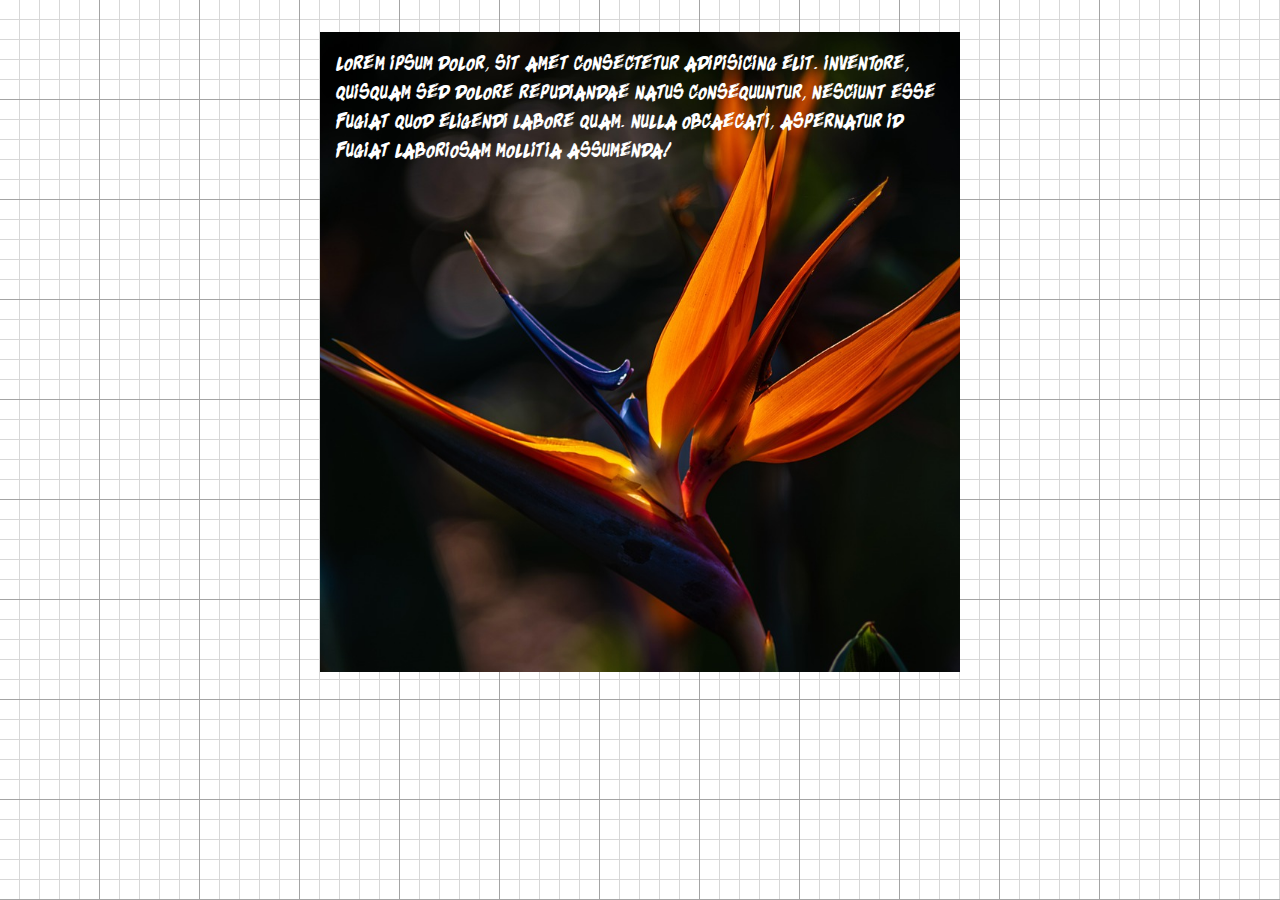
<file: background/index.html>
<!DOCTYPE html>
<html lang="en">
<head>
    <meta charset="UTF-8">
    <meta name="viewport" content="width=, initial-scale=1.0">
    <meta http-equiv="X-UA-Compatible" content="ie=edge">
    <title>Background</title>
    <link rel="stylesheet" href="index.css">
</head>
<body>
    


<div class="one"> Lorem ipsum dolor, sit amet consectetur adipisicing elit. Inventore, quisquam sed dolore repudiandae natus consequuntur, nesciunt esse fugiat quod eligendi labore quam. Nulla obcaecati, aspernatur id fugiat laboriosam mollitia assumenda!</div>


</body>
</html>
</file>
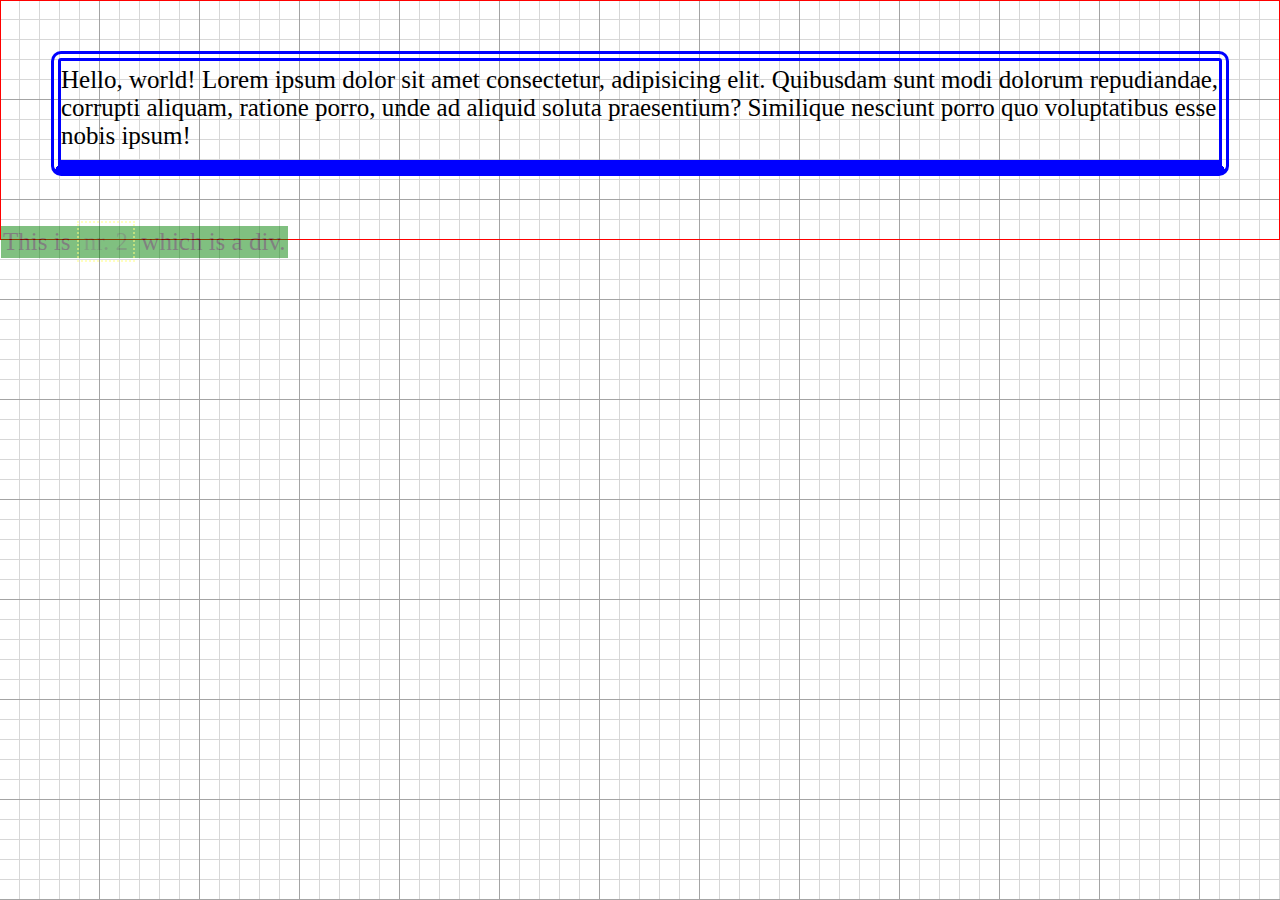
<file: css-possitioning/index.html>
<!DOCTYPE html>
<html lang="en">
<head>
    <meta charset="UTF-8">
    <meta name="viewport" content="width=device-width, initial-scale=1.0">
    <meta http-equiv="X-UA-Compatible" content="ie=edge">
    <title>Document</title>
    <link rel="stylesheet" href="index.css">
</head>
<body>
    <div class="one">Hello, world! Lorem ipsum dolor sit amet consectetur, adipisicing elit. Quibusdam sunt modi dolorum repudiandae, corrupti aliquam, ratione porro, unde ad aliquid soluta praesentium? Similique nesciunt porro quo voluptatibus esse nobis ipsum!</div>

    <div class="two">This is <span>nr. 2</span> which is a div.</div>

</body>
</html>
</file>
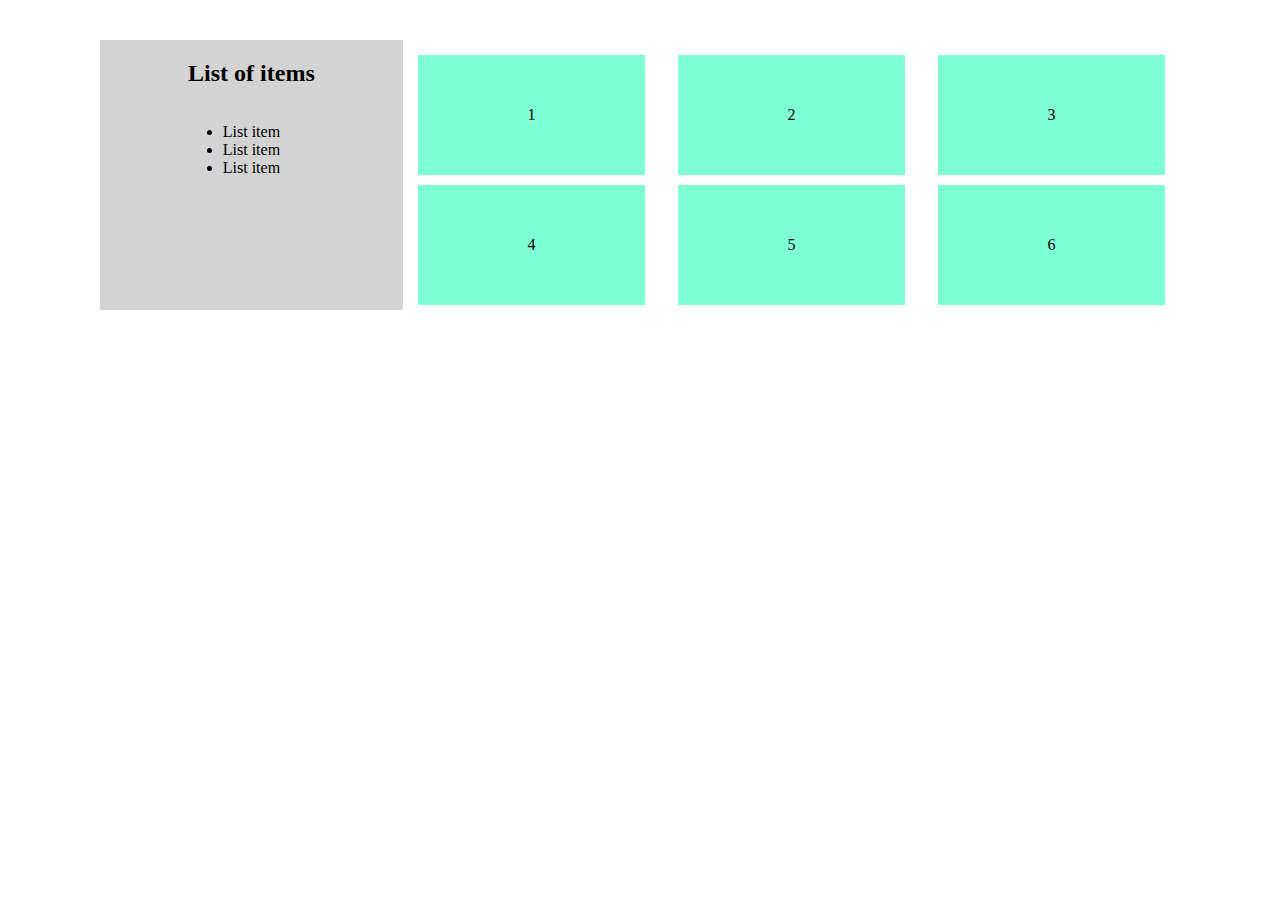
<file: flexbox-layout/index.html>
<!DOCTYPE html>
<html lang="en">
<head>
    <meta charset="UTF-8">
    <meta name="viewport" content="width=device-width, initial-scale=1.0">
    <meta http-equiv="X-UA-Compatible" content="ie=edge">
    <link rel="stylesheet" href="style.css">
    <title>Flexbox layout</title>
</head>
<body>
    

    <div class="container">

        <div class="leftbox">
          <h2>List of items</h2>
          <ul class="list">
            <li>List item</li>
            <li>List item</li>
            <li>List item</li>
          </ul>
        </div>
   
        <div class="boxes">
          <div class="box">1</div>
          <div class="box">2</div>
          <div class="box">3</div>
          <div class="box">4</div>
          <div class="box">5</div>
          <div class="box">6</div>
        </div>

      </div>



    
</body>
</html>
</file>
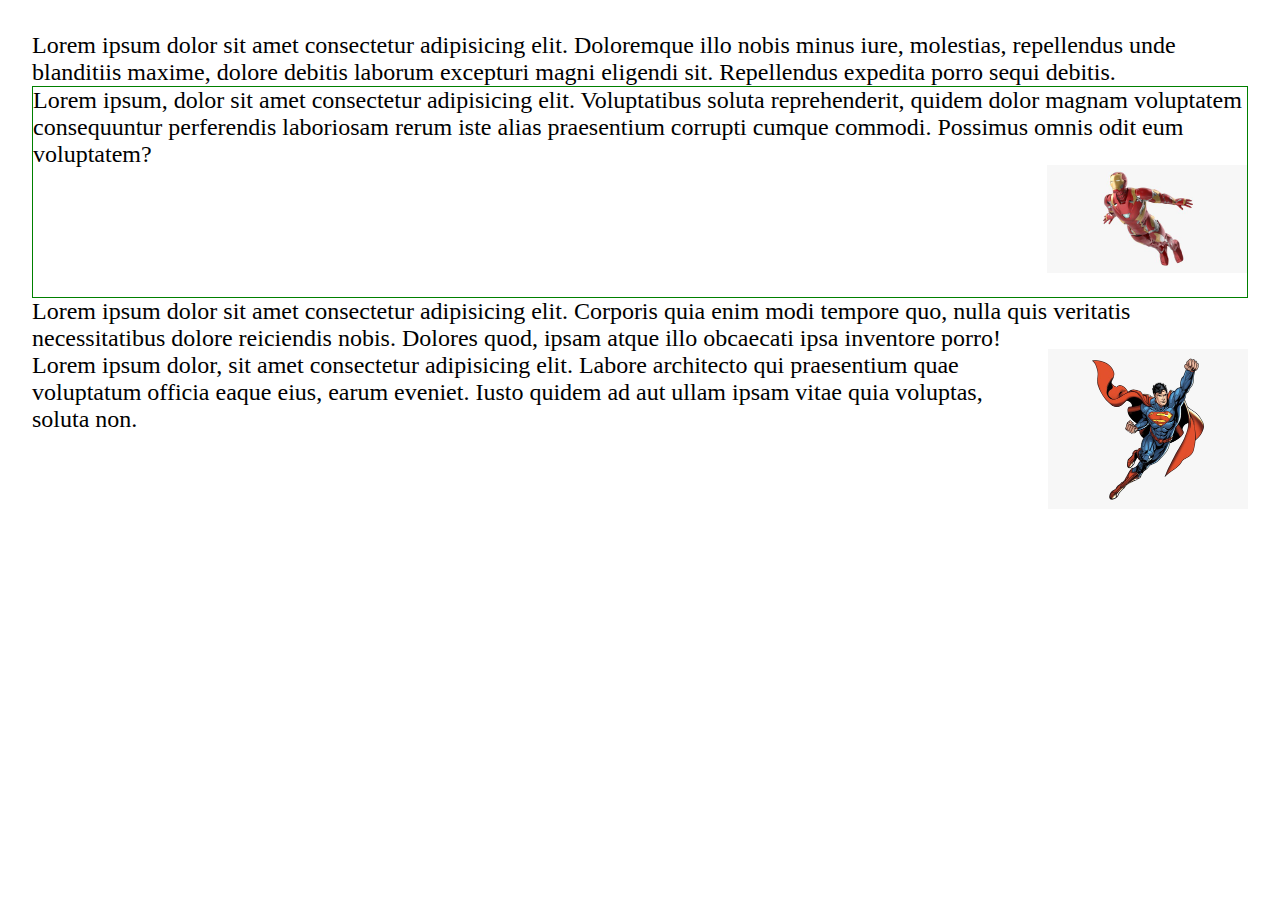
<file: float/index.html>
<!DOCTYPE html>
<html lang="en">
<head>
    <meta charset="UTF-8">
    <meta name="viewport" content="width=device-width, initial-scale=1.0">
    <meta http-equiv="X-UA-Compatible" content="ie=edge">
    <title>Float</title>
    <link rel="stylesheet" href="index.css">
</head>
<body>

    
        Lorem ipsum dolor sit amet consectetur adipisicing elit. Doloremque illo nobis minus iure, molestias, repellendus unde blanditiis maxime, dolore debitis laborum excepturi magni eligendi sit. Repellendus expedita porro sequi debitis.
   

    <div class="container">

        Lorem ipsum, dolor sit amet consectetur adipisicing elit. Voluptatibus soluta reprehenderit, quidem dolor magnam voluptatem consequuntur perferendis laboriosam rerum iste alias praesentium corrupti cumque commodi. Possimus omnis odit eum voluptatem?

    <img class="ironman" src="floating-ironman.jpg" alt="floating-ironman">

        <!-- <div style="clear: both;"></div> -->
        <div class="cleaner"></div>

    </div>
        Lorem ipsum dolor sit amet consectetur adipisicing elit. Corporis quia enim modi tempore quo, nulla quis veritatis necessitatibus dolore reiciendis nobis. Dolores quod, ipsam atque illo obcaecati ipsa inventore porro!
    


    <img class="superman" src="floating-superman.png" alt="floating-superman">

   
        Lorem ipsum dolor, sit amet consectetur adipisicing elit. Labore architecto qui praesentium quae voluptatum officia eaque eius, earum eveniet. Iusto quidem ad aut ullam ipsam vitae quia voluptas, soluta non.
    


    
</body>
</html>
</file>
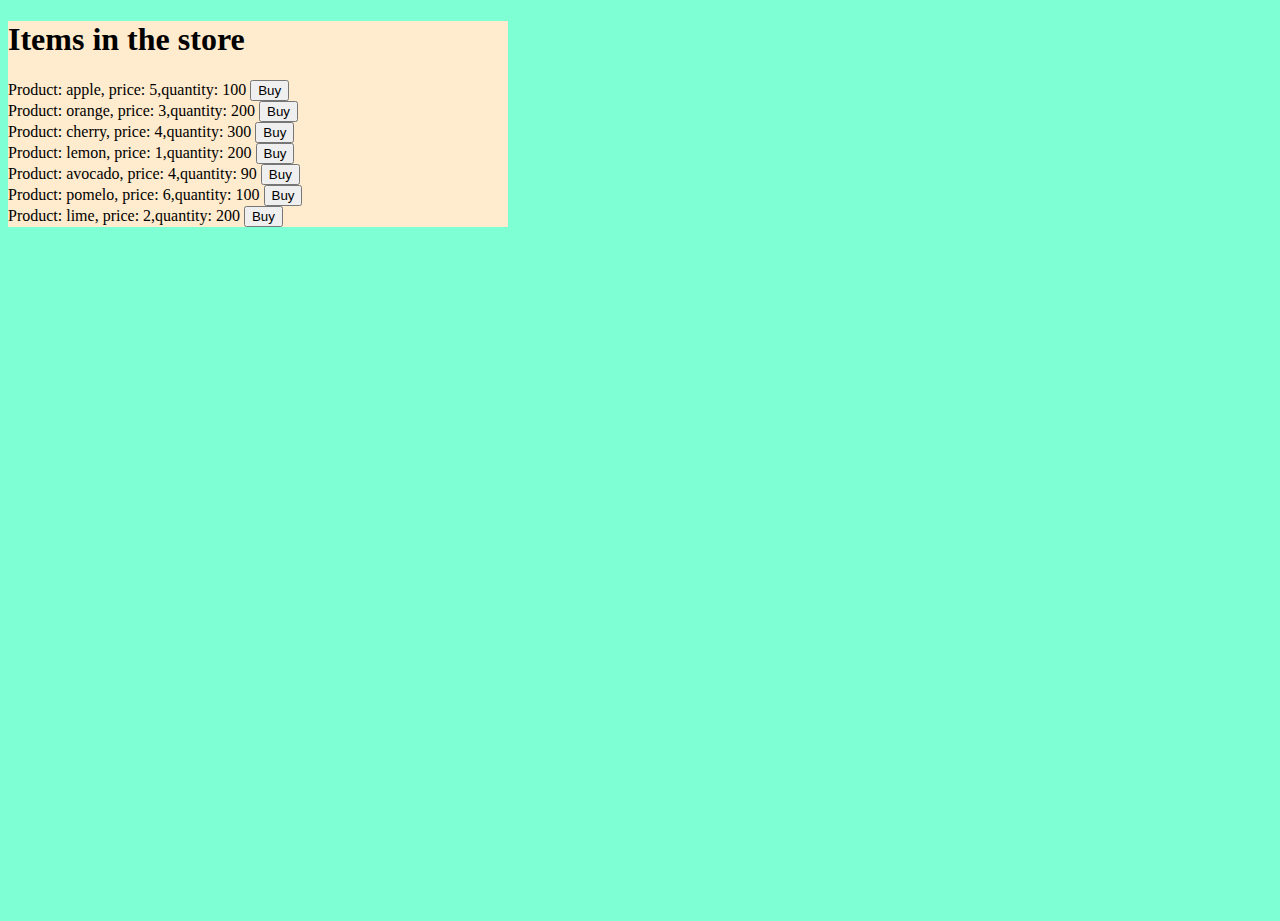
<file: Methodsexercises/index.html>
<!DOCTYPE html>
<html lang="en">
<head>
  <meta charset="UTF-8">
  <meta name="viewport" content="width=device-width, initial-scale=1.0">
  <meta http-equiv="X-UA-Compatible" content="ie=edge">
  <link rel="stylesheet" href="index.css">
  <title>Document</title>
</head>
<body>
  <div class="storeItems">
    <h1>Items in the store</h1>
    
  </div>
  


  <script src="index.js"></script>
</body>
</html>
</file>
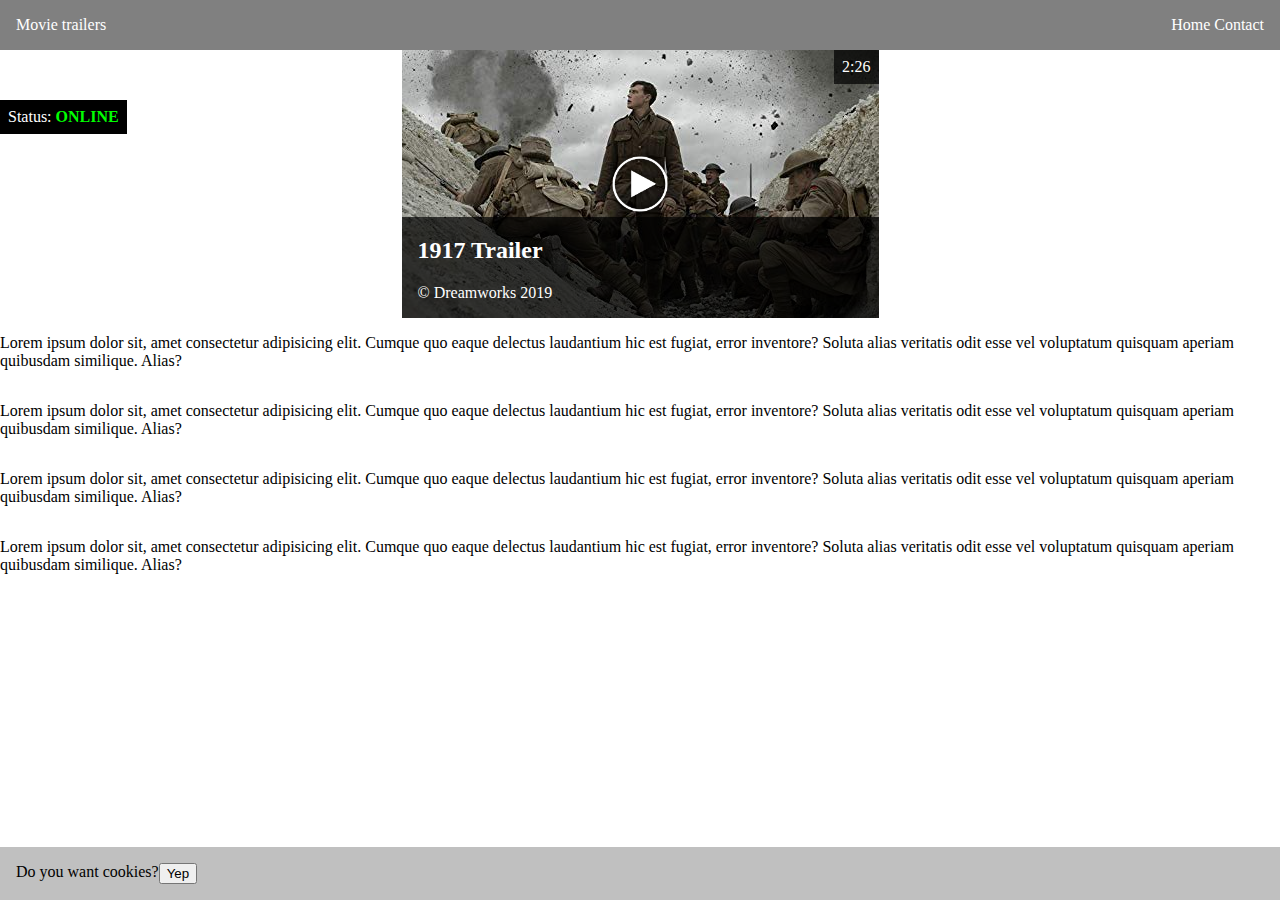
<file: position-practice/index.html>
<!DOCTYPE html>
<html lang="en">
<head>
    <meta charset="UTF-8">
    <meta name="viewport" content="width=device-width, initial-scale=1.0">
    <meta http-equiv="X-UA-Compatible" content="ie=edge">
    <title>Position practice</title>

    <link rel="stylesheet" href="index.css">
</head>
<body>

    <header>
        <div class="logo">
            Movie trailers
        </div>

        <nav>
            <a href="#">Home</a>
            <a href="#">Contact</a>
        </nav>
    </header>

    <main>

        <div class="status">
            Status: <span class="online">ONLINE</span>
        </div>

        <div class="trailer">

            <img class="play" src="play.png" alt="">

            <img class="thumbnail" src="1917.jpg" alt="1917">

            <div class="length">2:26</div>

            <div class="info">
                <h2>1917 Trailer</h2>
                <p>&copy; Dreamworks 2019</p>
            </div>

        </div>
        
        <p>Lorem ipsum dolor sit, amet consectetur adipisicing elit. Cumque quo eaque delectus laudantium hic est fugiat, error inventore? Soluta alias veritatis odit esse vel voluptatum quisquam aperiam quibusdam similique. Alias?</p>

        <p>Lorem ipsum dolor sit, amet consectetur adipisicing elit. Cumque quo eaque delectus laudantium hic est fugiat, error inventore? Soluta alias veritatis odit esse vel voluptatum quisquam aperiam quibusdam similique. Alias?</p>

        <p>Lorem ipsum dolor sit, amet consectetur adipisicing elit. Cumque quo eaque delectus laudantium hic est fugiat, error inventore? Soluta alias veritatis odit esse vel voluptatum quisquam aperiam quibusdam similique. Alias?</p>

        <p>Lorem ipsum dolor sit, amet consectetur adipisicing elit. Cumque quo eaque delectus laudantium hic est fugiat, error inventore? Soluta alias veritatis odit esse vel voluptatum quisquam aperiam quibusdam similique. Alias?</p>

        <div class="cookie-consent">
            Do you want cookies?
            <button>Yep</button>
        </div>

    </main>

    
</body>
</html>
</file>
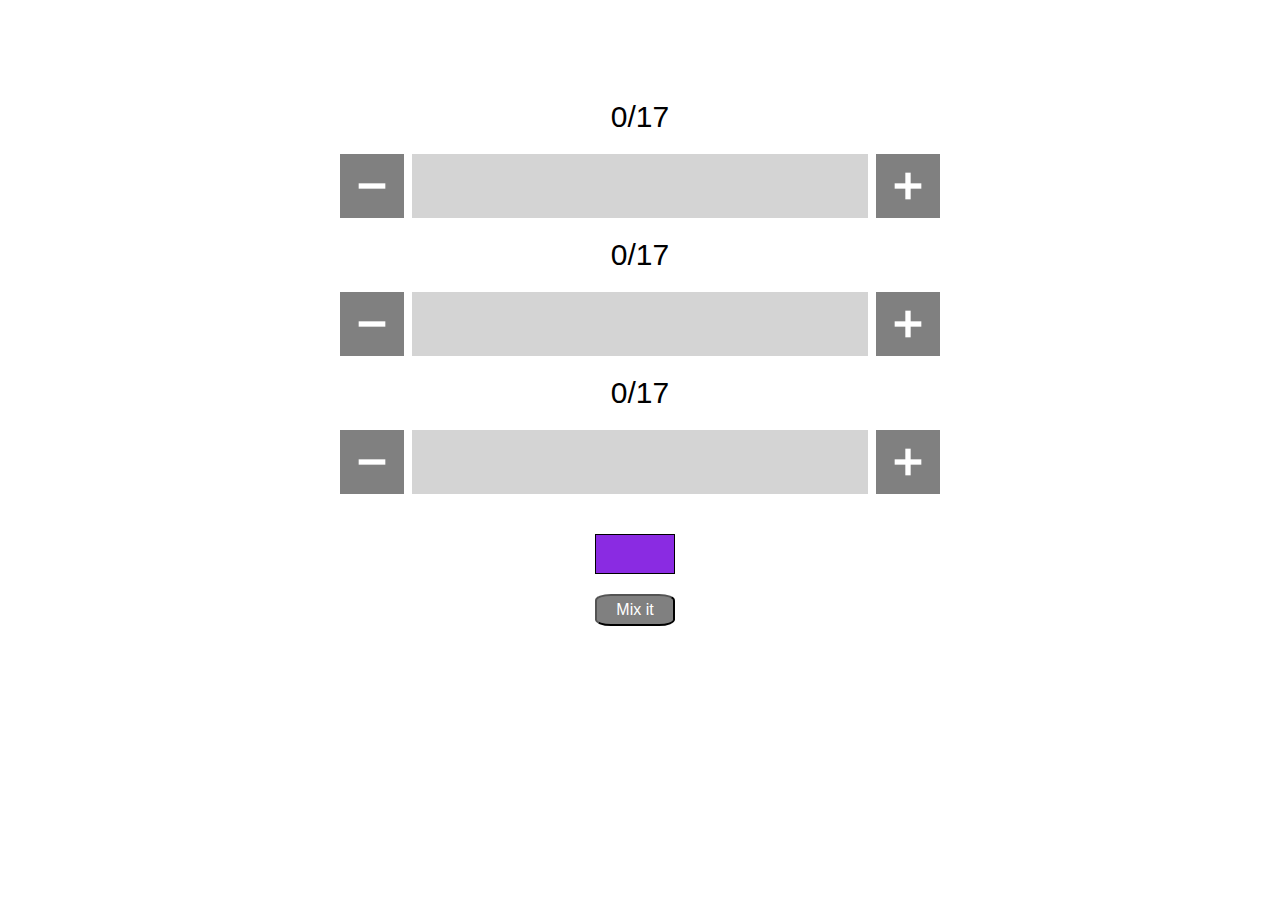
<file: Progressbar/index.html>
<!DOCTYPE html>
<html lang="en">
<head>
  <meta charset="UTF-8">
  <meta name="viewport" content="width=device-width, initial-scale=1.0">
  <meta http-equiv="X-UA-Compatible" content="ie=edge">
  <link rel="stylesheet" href="style.css">
  <title>Progress</title>
</head>
<body>
  <div id="app"></div>

  <button class="mix">Mix it</button>
  <script src="progress-bar.js"></script>
  <script src="index.js"></script>
</body>

</html>
</file>
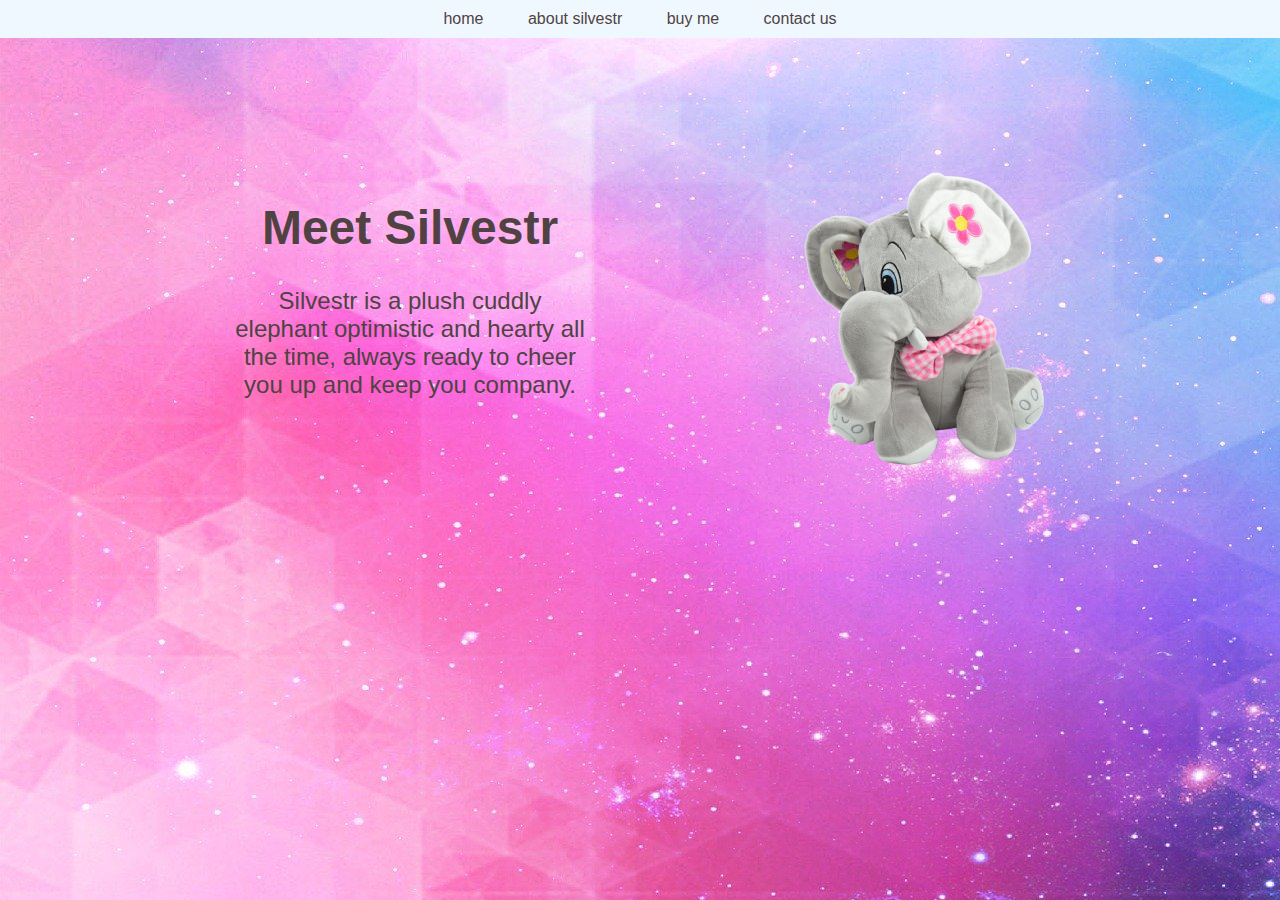
<file: silvestr/index.html>
<!DOCTYPE html>
<html lang="en">
<head>
    <meta charset="UTF-8">
    <meta name="viewport" content="width=device-width, initial-scale=1.0">
    <meta http-equiv="X-UA-Compatible" content="ie=edge">
    <link rel="stylesheet" href="style.css">
    <title>Slonik</title>

</head>
<body>
    <header>
        <nav class="nav">
            <a href=#>home</a>
            <a href=#>about silvestr</a>
            <a href=#>buy me</a>
            <a href=#>contact us</a>
     </nav>
    
    </header>



    
<div class="window">
    <img class="img" src="silvestr.png" alt="Slonik" width="250px">

    <div class="info">
    <h1 class="title">Meet Silvestr</h1>
    

       <p>Silvestr is a plush cuddly elephant optimistic and hearty all the time, always ready to cheer you up and keep you company.</p> 
    </div>


      
</div>

    



</body>
</html>
</file>
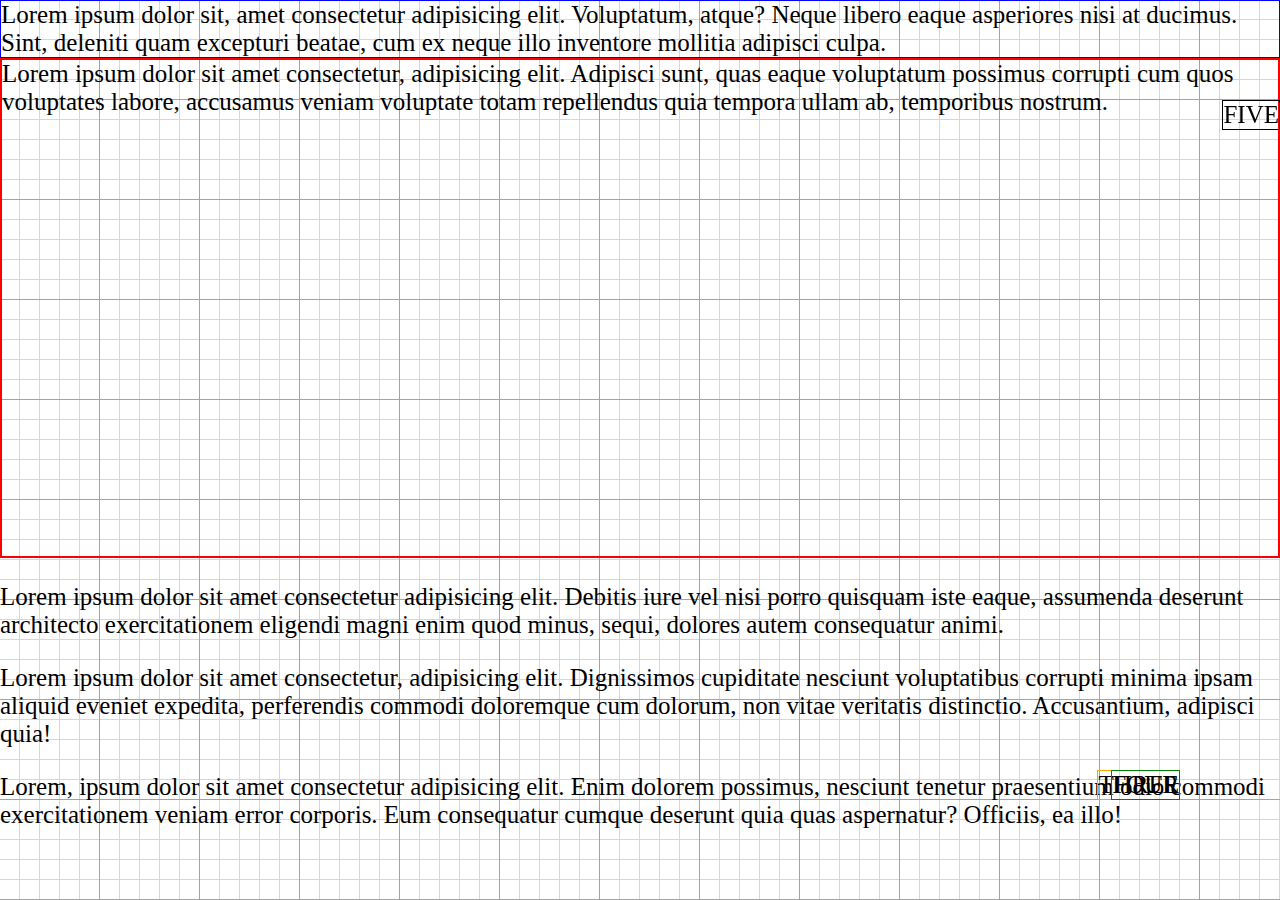
<file: css-position/position.html>
<!DOCTYPE html>
<html lang="en">
<head>
    <meta charset="UTF-8">
    <meta name="viewport" content="width=device-width, initial-scale=1.0">
    <meta http-equiv="X-UA-Compatible" content="ie=edge">
    <link rel="stylesheet" href="position.css">
    <title>Position</title>
</head>
<body>
    <div class="one">Lorem ipsum dolor sit, amet consectetur adipisicing elit. Voluptatum, atque? Neque libero eaque asperiores nisi at ducimus. Sint, deleniti quam excepturi beatae, cum ex neque illo inventore mollitia adipisci culpa.

    </div>
    <div class="two">Lorem ipsum dolor sit amet consectetur, adipisicing elit. Adipisci sunt, quas eaque voluptatum possimus corrupti cum quos voluptates labore, accusamus veniam voluptate totam repellendus quia tempora ullam ab, temporibus nostrum. <div class="four">FOUR</div>
    
    </div>
    <div class="three">THREE</div>
   
    <div class="five">FIVE</div>

    <p>Lorem ipsum dolor sit amet consectetur adipisicing elit. Debitis iure vel nisi porro quisquam iste eaque, assumenda deserunt architecto exercitationem eligendi magni enim quod minus, sequi, dolores autem consequatur animi.</p>

    <p>Lorem ipsum dolor sit amet consectetur, adipisicing elit. Dignissimos cupiditate nesciunt voluptatibus corrupti minima ipsam aliquid eveniet expedita, perferendis commodi doloremque cum dolorum, non vitae veritatis distinctio. Accusantium, adipisci quia!</p>

    <p>Lorem, ipsum dolor sit amet consectetur adipisicing elit. Enim dolorem possimus, nesciunt tenetur praesentium odio commodi exercitationem veniam error corporis. Eum consequatur cumque deserunt quia quas aspernatur? Officiis, ea illo!</p>


</body>
</html>
</file>
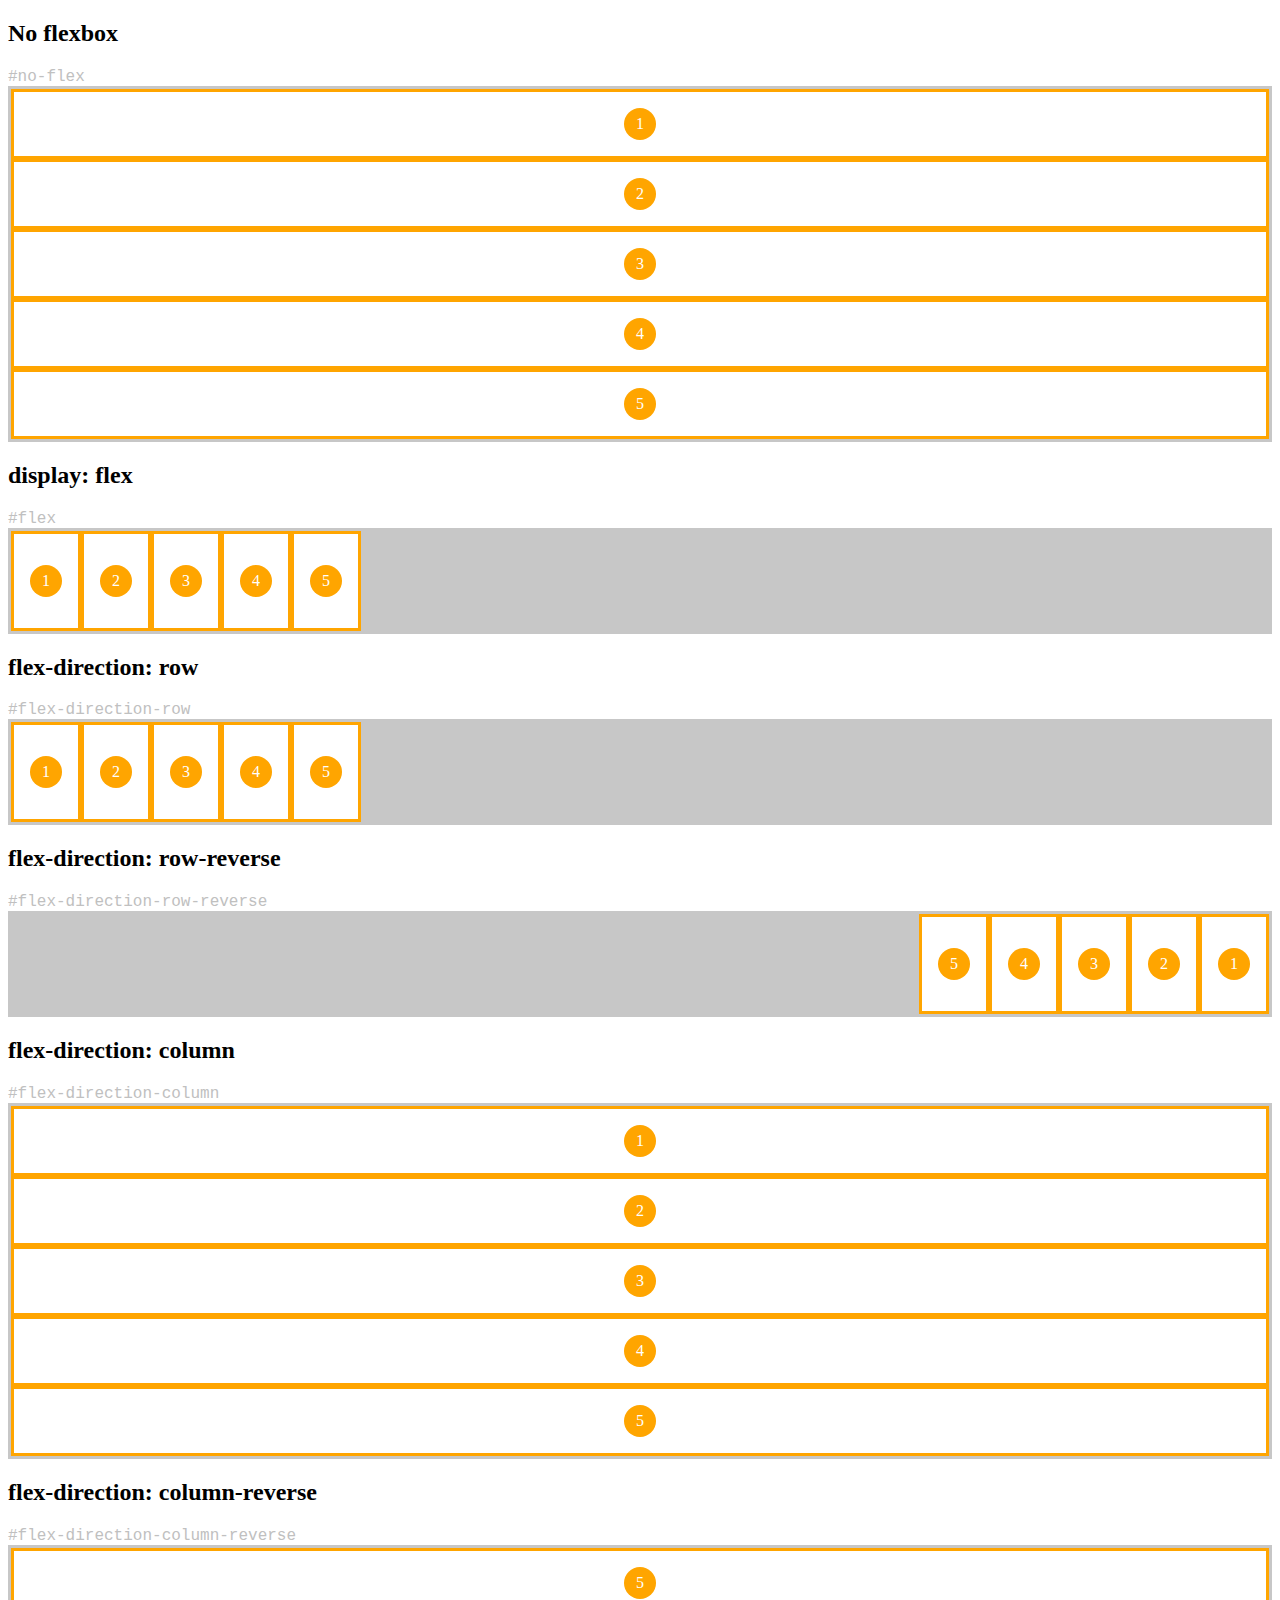
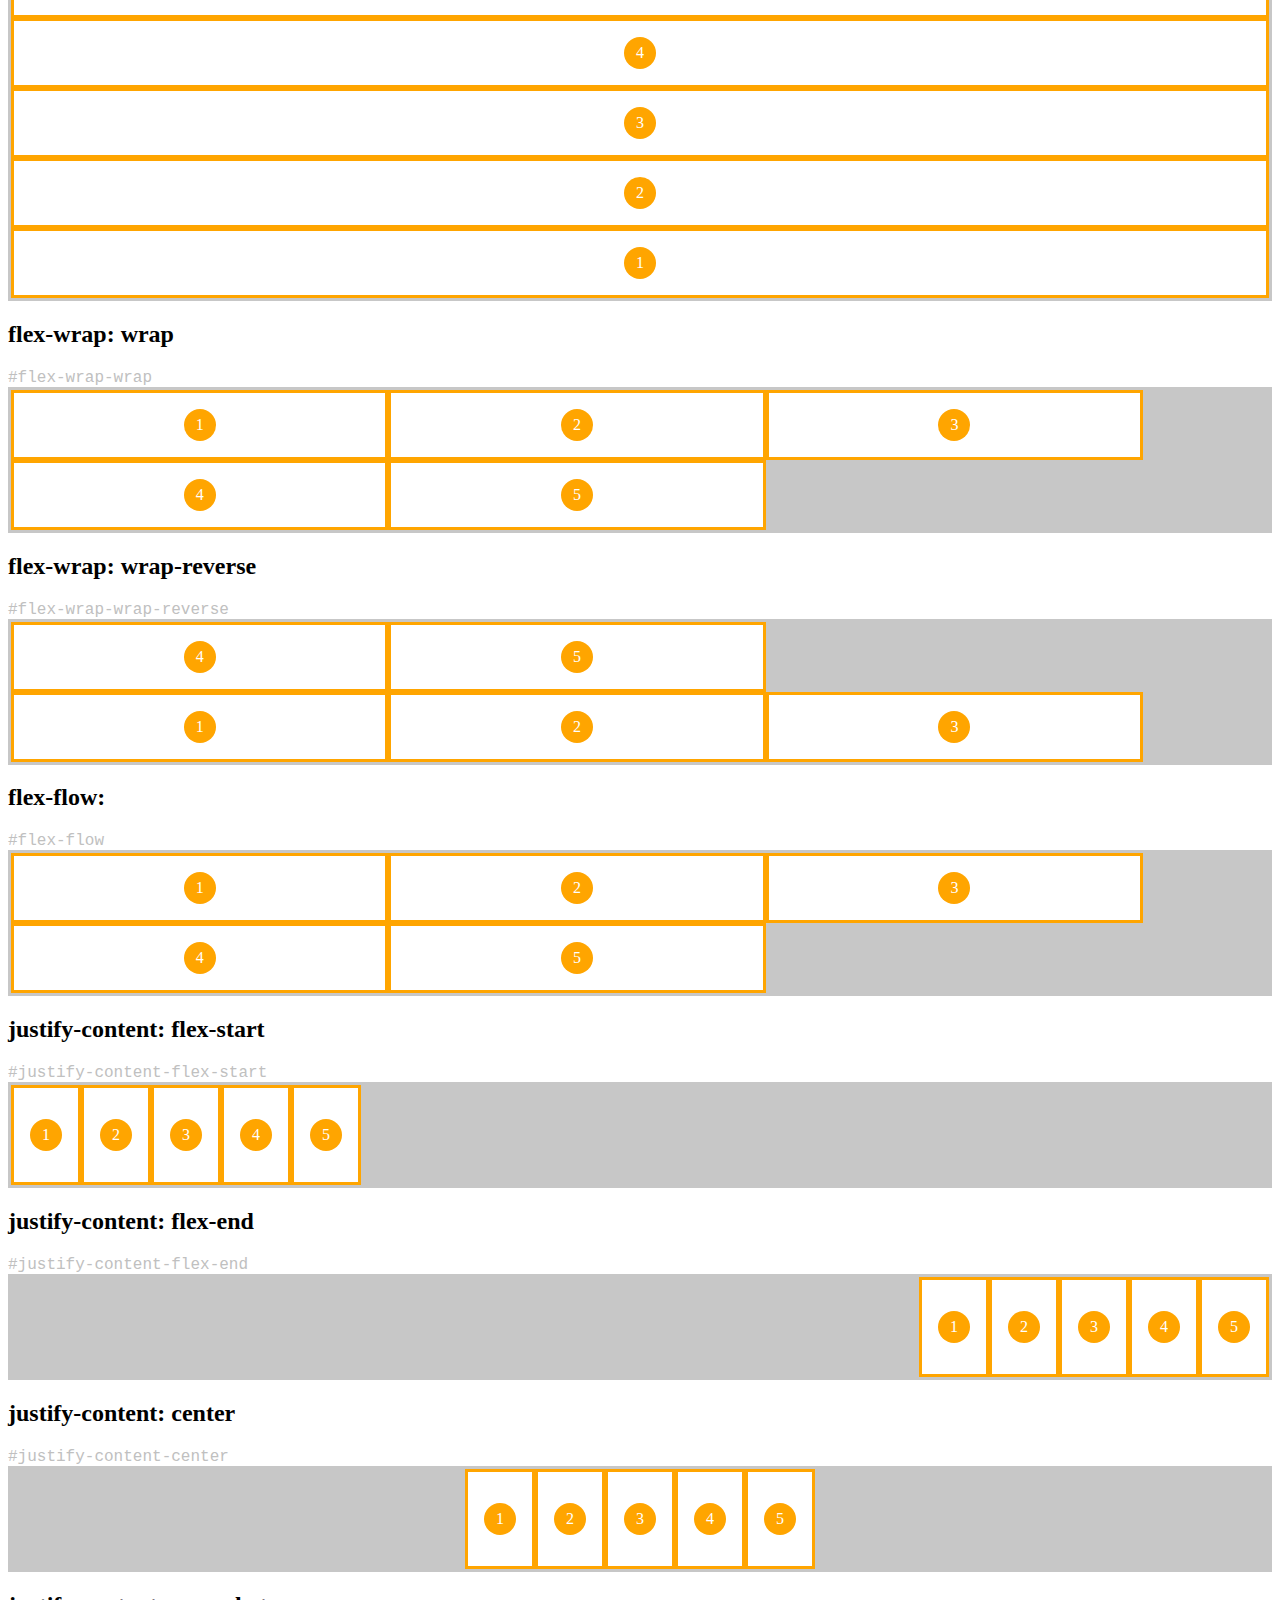
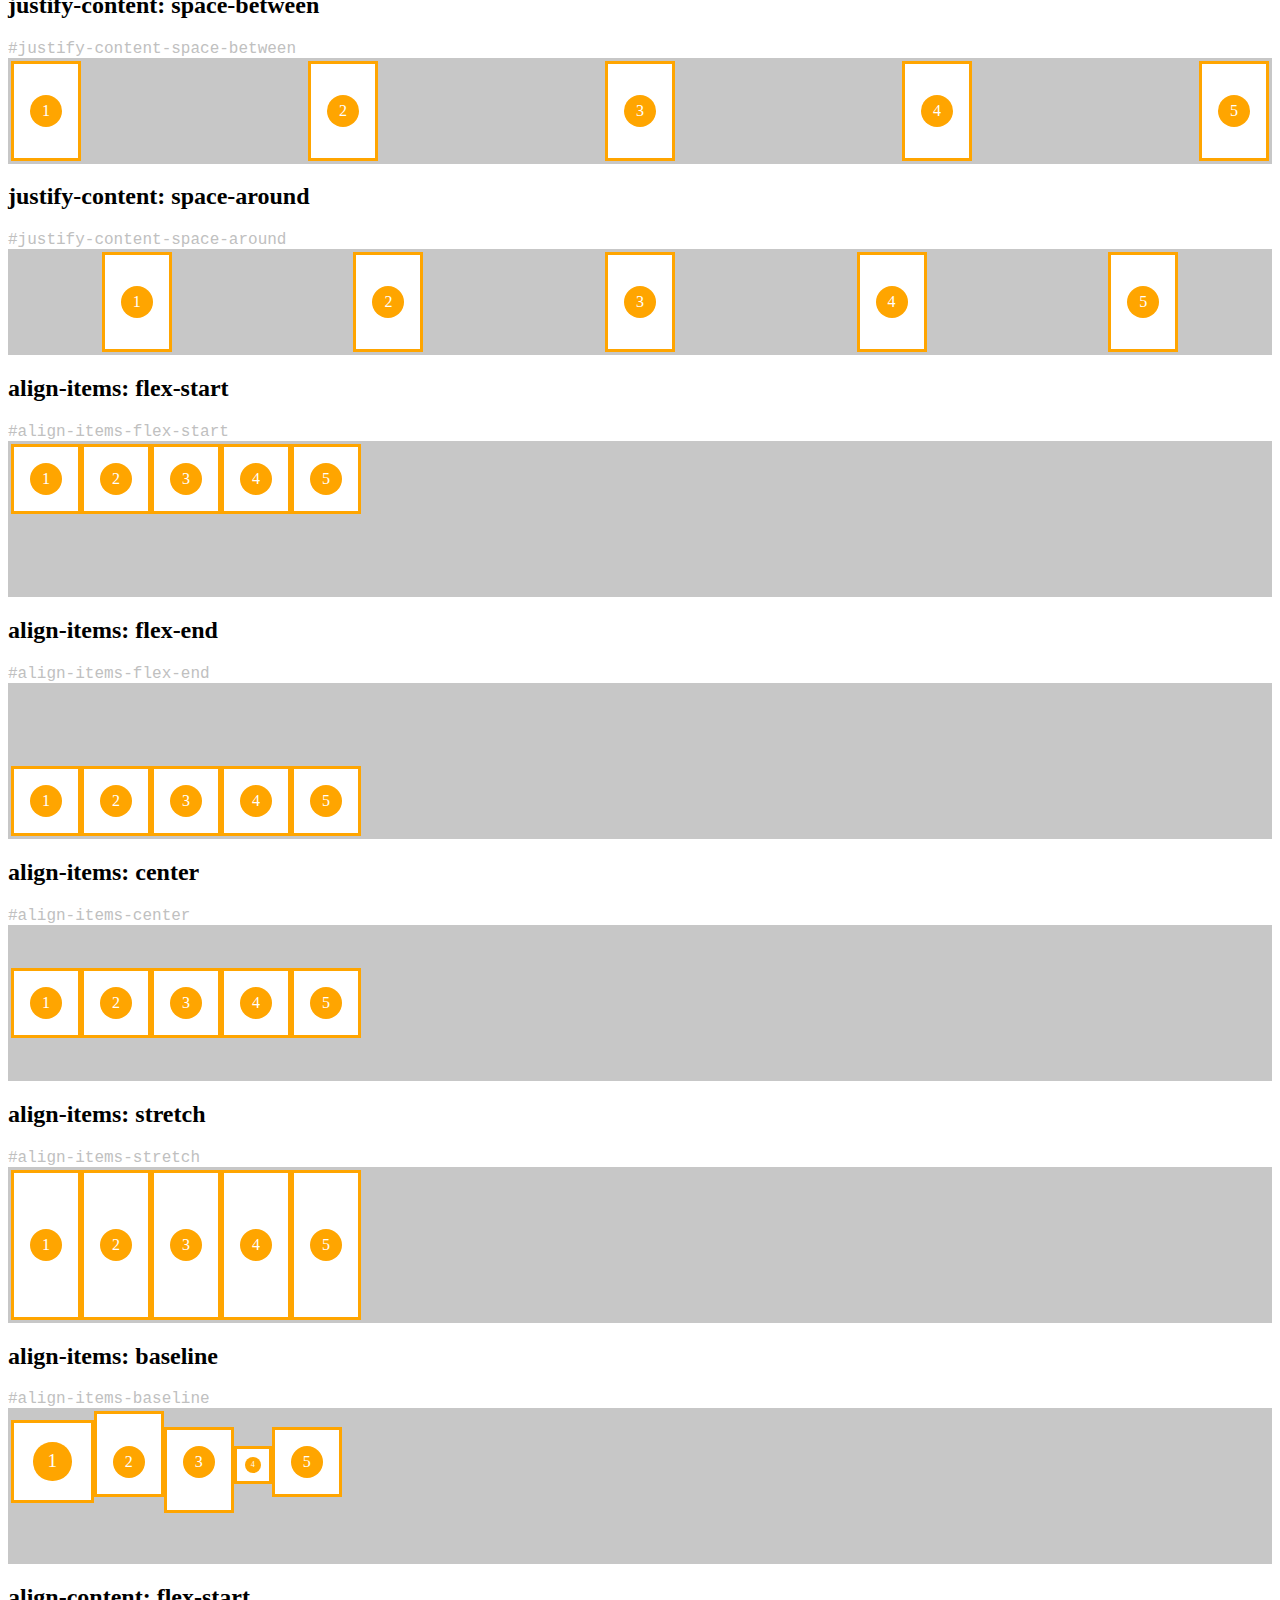
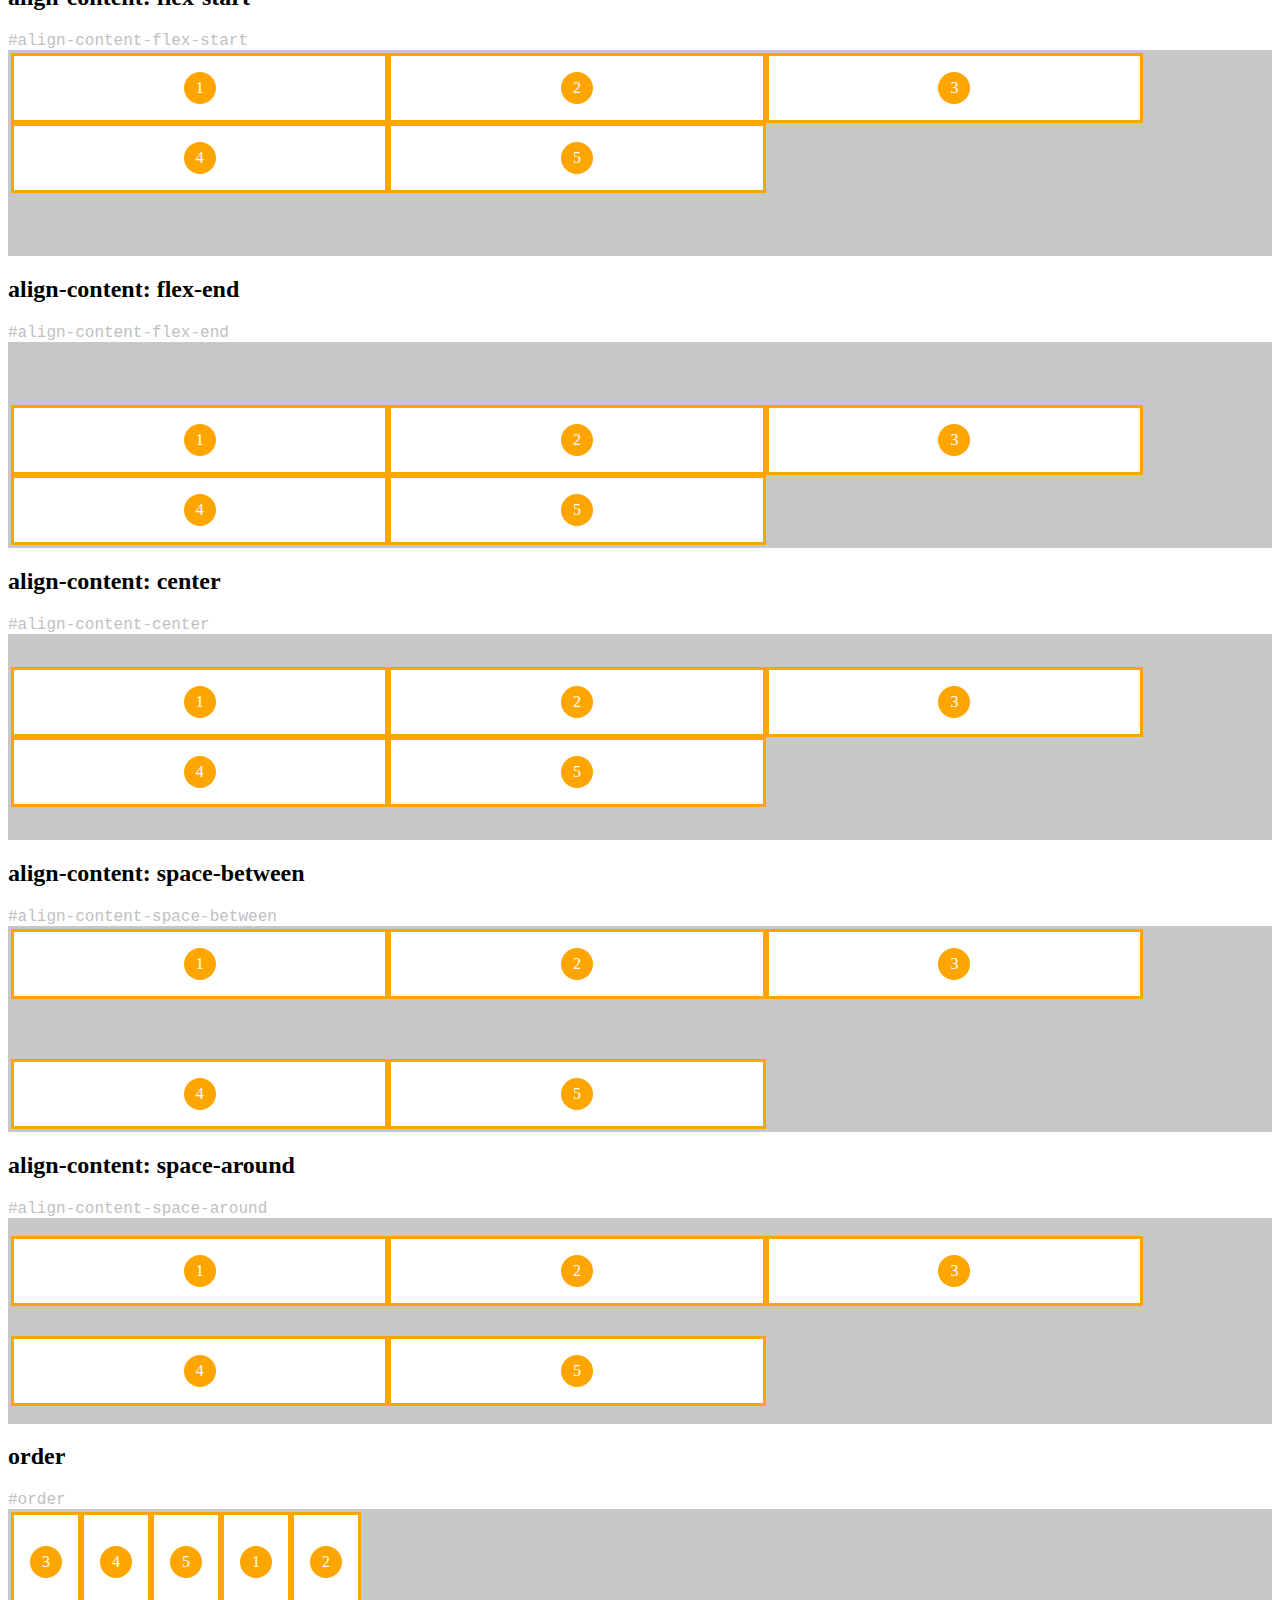
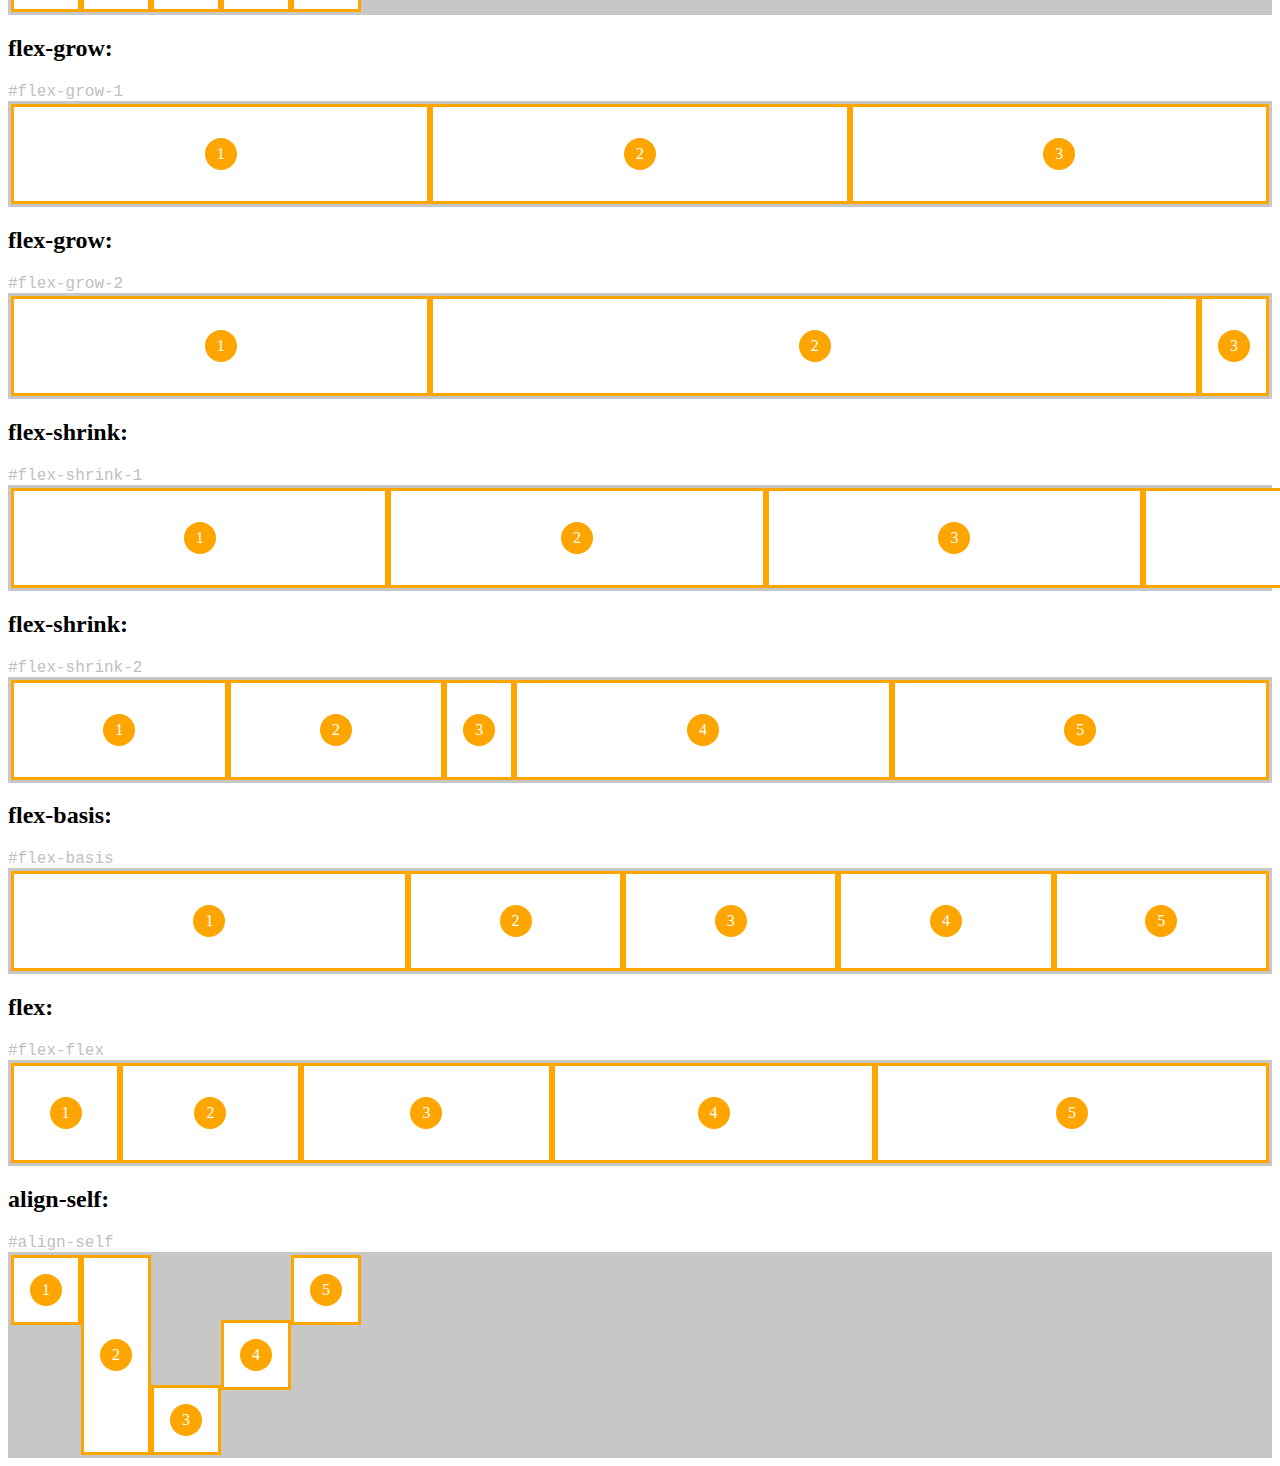
<file: flexbox/flexbox.html>
<!DOCTYPE html>
<html lang="en">
<head>
    <meta charset="UTF-8">
    <meta name="viewport" content="width=device-width, initial-scale=1.0">
    <meta http-equiv="X-UA-Compatible" content="ie=edge">
    <title>Flexbox</title>

    <link rel="stylesheet" href="flexbox.css">
</head>
<body>
    
    <section id="no-flex">
        <h2>No flexbox</h2>
        <span class="id">#no-flex</span>
        <div class="container">

            <div class="item item1">
                <span>1</span>
            </div>

            <div class="item item2">
                <span>2</span>
            </div>

            <div class="item item3">
                <span>3</span>
            </div>

            <div class="item item4">
                <span>4</span>
            </div>

            <div class="item item5">
                <span>5</span>
            </div>
        </div>
    </section>

    <section id="flex">
        <h2>display: flex</h2>
        <span class="id">#flex</span>
        <div class="container">
            <div class="item item1">
                <span>1</span>
            </div>
            <div class="item item2">
                <span>2</span>
            </div>
            <div class="item item3">
                <span>3</span>
            </div>
            <div class="item item4">
                <span>4</span>
            </div>
            <div class="item item5">
                <span>5</span>
            </div>
        </div>
    </section>

    <section id="flex-direction-row">
        <h2>flex-direction: row</h2>
        <span class="id">#flex-direction-row</span>
        <div class="container">
            <div class="item item1">
                <span>1</span>
            </div>
            <div class="item item2">
                <span>2</span>
            </div>
            <div class="item item3">
                <span>3</span>
            </div>
            <div class="item item4">
                <span>4</span>
            </div>
            <div class="item item5">
                <span>5</span>
            </div>
        </div>
    </section>

    <section id="flex-direction-row-reverse">
        <h2>flex-direction: row-reverse</h2>
        <span class="id">#flex-direction-row-reverse</span>
        <div class="container">
            <div class="item item1">
                <span>1</span>
            </div>
            <div class="item item2">
                <span>2</span>
            </div>
            <div class="item item3">
                <span>3</span>
            </div>
            <div class="item item4">
                <span>4</span>
            </div>
            <div class="item item5">
                <span>5</span>
            </div>
        </div>
    </section>

    <section id="flex-direction-column">
        <h2>flex-direction: column</h2>
        <span class="id">#flex-direction-column</span>
        <div class="container">
            <div class="item item1">
                <span>1</span>
            </div>
            <div class="item item2">
                <span>2</span>
            </div>
            <div class="item item3">
                <span>3</span>
            </div>
            <div class="item item4">
                <span>4</span>
            </div>
            <div class="item item5">
                <span>5</span>
            </div>
        </div>
    </section>

    <section id="flex-direction-column-reverse">
        <h2>flex-direction: column-reverse</h2>
        <span class="id">#flex-direction-column-reverse</span>
        <div class="container">
            <div class="item item1">
                <span>1</span>
            </div>
            <div class="item item2">
                <span>2</span>
            </div>
            <div class="item item3">
                <span>3</span>
            </div>
            <div class="item item4">
                <span>4</span>
            </div>
            <div class="item item5">
                <span>5</span>
            </div>
        </div>
    </section>

    <section id="flex-wrap-wrap">
        <h2>flex-wrap: wrap</h2>
        <span class="id">#flex-wrap-wrap</span>
        <div class="container">
            <div class="item item1">
                <span>1</span>
            </div>
            <div class="item item2">
                <span>2</span>
            </div>
            <div class="item item3">
                <span>3</span>
            </div>
            <div class="item item4">
                <span>4</span>
            </div>
            <div class="item item5">
                <span>5</span>
            </div>
        </div>
    </section>

    <section id="flex-wrap-wrap-reverse">
        <h2>flex-wrap: wrap-reverse</h2>
        <span class="id">#flex-wrap-wrap-reverse</span>
        <div class="container">
            <div class="item item1">
                <span>1</span>
            </div>
            <div class="item item2">
                <span>2</span>
            </div>
            <div class="item item3">
                <span>3</span>
            </div>
            <div class="item item4">
                <span>4</span>
            </div>
            <div class="item item5">
                <span>5</span>
            </div>
        </div>
    </section>

    <section id="flex-flow">
        <h2>flex-flow:</h2>
        <span class="id">#flex-flow</span>
        <div class="container">
            <div class="item item1">
                <span>1</span>
            </div>
            <div class="item item2">
                <span>2</span>
            </div>
            <div class="item item3">
                <span>3</span>
            </div>
            <div class="item item4">
                <span>4</span>
            </div>
            <div class="item item5">
                <span>5</span>
            </div>
        </div>
    </section>

    <section id="justify-content-flex-start">
        <h2>justify-content: flex-start</h2>
        <span class="id">#justify-content-flex-start</span>
        <div class="container">
            <div class="item item1">
                <span>1</span>
            </div>
            <div class="item item2">
                <span>2</span>
            </div>
            <div class="item item3">
                <span>3</span>
            </div>
            <div class="item item4">
                <span>4</span>
            </div>
            <div class="item item5">
                <span>5</span>
            </div>
        </div>
    </section>

    <section id="justify-content-flex-end">
        <h2>justify-content: flex-end</h2>
        <span class="id">#justify-content-flex-end</span>
        <div class="container">
            <div class="item item1">
                <span>1</span>
            </div>
            <div class="item item2">
                <span>2</span>
            </div>
            <div class="item item3">
                <span>3</span>
            </div>
            <div class="item item4">
                <span>4</span>
            </div>
            <div class="item item5">
                <span>5</span>
            </div>
        </div>
    </section>

    <section id="justify-content-center">
        <h2>justify-content: center</h2>
        <span class="id">#justify-content-center</span>
        <div class="container">
            <div class="item item1">
                <span>1</span>
            </div>
            <div class="item item2">
                <span>2</span>
            </div>
            <div class="item item3">
                <span>3</span>
            </div>
            <div class="item item4">
                <span>4</span>
            </div>
            <div class="item item5">
                <span>5</span>
            </div>
        </div>
    </section>

    <section id="justify-content-space-between">
        <h2>justify-content: space-between</h2>
        <span class="id">#justify-content-space-between</span>
        <div class="container">
            <div class="item item1">
                <span>1</span>
            </div>
            <div class="item item2">
                <span>2</span>
            </div>
            <div class="item item3">
                <span>3</span>
            </div>
            <div class="item item4">
                <span>4</span>
            </div>
            <div class="item item5">
                <span>5</span>
            </div>
        </div>
    </section>

    <section id="justify-content-space-around">
        <h2>justify-content: space-around</h2>
        <span class="id">#justify-content-space-around</span>
        <div class="container">
            <div class="item item1">
                <span>1</span>
            </div>
            <div class="item item2">
                <span>2</span>
            </div>
            <div class="item item3">
                <span>3</span>
            </div>
            <div class="item item4">
                <span>4</span>
            </div>
            <div class="item item5">
                <span>5</span>
            </div>
        </div>
    </section>

    <section id="align-items-flex-start">
        <h2>align-items: flex-start</h2>
        <span class="id">#align-items-flex-start</span>
        <div class="container">
            <div class="item item1">
                <span>1</span>
            </div>
            <div class="item item2">
                <span>2</span>
            </div>
            <div class="item item3">
                <span>3</span>
            </div>
            <div class="item item4">
                <span>4</span>
            </div>
            <div class="item item5">
                <span>5</span>
            </div>
        </div>
    </section>

    <section id="align-items-flex-end">
        <h2>align-items: flex-end</h2>
        <span class="id">#align-items-flex-end</span>
        <div class="container">
            <div class="item item1">
                <span>1</span>
            </div>
            <div class="item item2">
                <span>2</span>
            </div>
            <div class="item item3">
                <span>3</span>
            </div>
            <div class="item item4">
                <span>4</span>
            </div>
            <div class="item item5">
                <span>5</span>
            </div>
        </div>
    </section>

    <section id="align-items-center">
        <h2>align-items: center</h2>
        <span class="id">#align-items-center</span>
        <div class="container">
            <div class="item item1">
                <span>1</span>
            </div>
            <div class="item item2">
                <span>2</span>
            </div>
            <div class="item item3">
                <span>3</span>
            </div>
            <div class="item item4">
                <span>4</span>
            </div>
            <div class="item item5">
                <span>5</span>
            </div>
        </div>
    </section>

    <section id="align-items-stretch">
        <h2>align-items: stretch</h2>
        <span class="id">#align-items-stretch</span>
        <div class="container">
            <div class="item item1">
                <span>1</span>
            </div>
            <div class="item item2">
                <span>2</span>
            </div>
            <div class="item item3">
                <span>3</span>
            </div>
            <div class="item item4">
                <span>4</span>
            </div>
            <div class="item item5">
                <span>5</span>
            </div>
        </div>
    </section>

    <section id="align-items-baseline">
        <h2>align-items: baseline</h2>
        <span class="id">#align-items-baseline</span>
        <div class="container">
            <div class="item item1">
                <span>1</span>
            </div>
            <div class="item item2">
                <span>2</span>
            </div>
            <div class="item item3">
                <span>3</span>
            </div>
            <div class="item item4">
                <span>4</span>
            </div>
            <div class="item item5">
                <span>5</span>
            </div>
        </div>
    </section>

    <section id="align-content-flex-start">
        <h2>align-content: flex-start</h2>
        <span class="id">#align-content-flex-start</span>
        <div class="container">
            <div class="item item1">
                <span>1</span>
            </div>
            <div class="item item2">
                <span>2</span>
            </div>
            <div class="item item3">
                <span>3</span>
            </div>
            <div class="item item4">
                <span>4</span>
            </div>
            <div class="item item5">
                <span>5</span>
            </div>
        </div>
    </section>

    <section id="align-content-flex-end">
        <h2>align-content: flex-end</h2>
        <span class="id">#align-content-flex-end</span>
        <div class="container">
            <div class="item item1">
                <span>1</span>
            </div>
            <div class="item item2">
                <span>2</span>
            </div>
            <div class="item item3">
                <span>3</span>
            </div>
            <div class="item item4">
                <span>4</span>
            </div>
            <div class="item item5">
                <span>5</span>
            </div>
        </div>
    </section>

    <section id="align-content-center">
        <h2>align-content: center</h2>
        <span class="id">#align-content-center</span>
        <div class="container">
            <div class="item item1">
                <span>1</span>
            </div>
            <div class="item item2">
                <span>2</span>
            </div>
            <div class="item item3">
                <span>3</span>
            </div>
            <div class="item item4">
                <span>4</span>
            </div>
            <div class="item item5">
                <span>5</span>
            </div>
        </div>
    </section>

    <section id="align-content-space-between">
        <h2>align-content: space-between</h2>
        <span class="id">#align-content-space-between</span>
        <div class="container">
            <div class="item item1">
                <span>1</span>
            </div>
            <div class="item item2">
                <span>2</span>
            </div>
            <div class="item item3">
                <span>3</span>
            </div>
            <div class="item item4">
                <span>4</span>
            </div>
            <div class="item item5">
                <span>5</span>
            </div>
        </div>
    </section>

    <section id="align-content-space-around">
        <h2>align-content: space-around</h2>
        <span class="id">#align-content-space-around</span>
        <div class="container">
            <div class="item item1">
                <span>1</span>
            </div>
            <div class="item item2">
                <span>2</span>
            </div>
            <div class="item item3">
                <span>3</span>
            </div>
            <div class="item item4">
                <span>4</span>
            </div>
            <div class="item item5">
                <span>5</span>
            </div>
        </div>
    </section>

    <section id="order">
        <h2>order</h2>
        <span class="id">#order</span>
        <div class="container">
            <div class="item item1">
                <span>1</span>
            </div>
            <div class="item item2">
                <span>2</span>
            </div>
            <div class="item item3">
                <span>3</span>
            </div>
            <div class="item item4">
                <span>4</span>
            </div>
            <div class="item item5">
                <span>5</span>
            </div>
        </div>
    </section>

    <section id="flex-grow-1">
        <h2>flex-grow:</h2>
        <span class="id">#flex-grow-1</span>
        <div class="container">
            <div class="item item1">
                <span>1</span>
            </div>
            <div class="item item2">
                <span>2</span>
            </div>
            <div class="item item3">
                <span>3</span>
            </div>
        </div>
    </section>

    <section id="flex-grow-2">
        <h2>flex-grow:</h2>
        <span class="id">#flex-grow-2</span>
        <div class="container">
            <div class="item item1">
                <span>1</span>
            </div>
            <div class="item item2">
                <span>2</span>
            </div>
            <div class="item item3">
                <span>3</span>
            </div>
        </div>
    </section>

    <section id="flex-shrink-1">
        <h2>flex-shrink:</h2>
        <span class="id">#flex-shrink-1</span>
        <div class="container">
            <div class="item item1">
                <span>1</span>
            </div>
            <div class="item item2">
                <span>2</span>
            </div>
            <div class="item item3">
                <span>3</span>
            </div>
            <div class="item item4">
                <span>4</span>
            </div>
            <div class="item item5">
                <span>5</span>
            </div>
        </div>
    </section>

    <section id="flex-shrink-2">
        <h2>flex-shrink:</h2>
        <span class="id">#flex-shrink-2</span>
        <div class="container">
            <div class="item item1">
                <span>1</span>
            </div>
            <div class="item item2">
                <span>2</span>
            </div>
            <div class="item item3">
                <span>3</span>
            </div>
            <div class="item item4">
                <span>4</span>
            </div>
            <div class="item item5">
                <span>5</span>
            </div>
        </div>
    </section>

    <section id="flex-basis">
        <h2>flex-basis:</h2>
        <span class="id">#flex-basis</span>
        <div class="container">
            <div class="item item1">
                <span>1</span>
            </div>
            <div class="item item2">
                <span>2</span>
            </div>
            <div class="item item3">
                <span>3</span>
            </div>
            <div class="item item4">
                <span>4</span>
            </div>
            <div class="item item5">
                <span>5</span>
            </div>
        </div>
    </section>

    <section id="flex-flex">
        <h2>flex:</h2>
        <span class="id">#flex-flex</span>
        <div class="container">
            <div class="item item1">
                <span>1</span>
            </div>
            <div class="item item2">
                <span>2</span>
            </div>
            <div class="item item3">
                <span>3</span>
            </div>
            <div class="item item4">
                <span>4</span>
            </div>
            <div class="item item5">
                <span>5</span>
            </div>
        </div>
    </section>

    <section id="align-self">
        <h2>align-self:</h2>
        <span class="id">#align-self</span>
        <div class="container">
            <div class="item item1">
                <span>1</span>
            </div>
            <div class="item item2">
                <span>2</span>
            </div>
            <div class="item item3">
                <span>3</span>
            </div>
            <div class="item item4">
                <span>4</span>
            </div>
            <div class="item item5">
                <span>5</span>
            </div>
        </div>
    </section>


</body>
</html>
</file>
<file: background/index.css>
* {
    box-sizing: border-box;
   
}

html {
    background: transparent url(background-grid.png); font-family: 'The Army Of God';
}

body {
    margin: 0;
}

.one {
    margin: 2em auto;
    padding: 1em;
    width: 50vw;
    height: 50vW;
    background-color: rgba(0, 0, 0, 0.7);
    color: white;

    /* Permalink - use to edit and share this gradient: https://colorzilla.com/gradient-editor/#f0b7a1+0,8c3310+50,752201+51,bf6e4e+100;Brown+Gloss */
/* background: #f0b7a1; /* Old browsers */
/* background: -moz-linear-gradient(top,  #f0b7a1 0%, #8c3310 50%, #752201 51%, #bf6e4e 100%); /* FF3.6-15 */
/* background: -webkit-linear-gradient(top,  #f0b7a1 0%,#8c3310 50%,#752201 51%,#bf6e4e 100%); Chrome10-25,Safari5.1-6 */
/* background: linear-gradient(to bottom,  #f0b7a1 0%,#8c3310 50%,#752201 51%,#bf6e4e 100%); W3C, IE10+, FF16+, Chrome26+, Opera12+, Safari7+ */
/* filter: progid:DXImageTransform.Microsoft.gradient( startColorstr='#f0b7a1', endColorstr='#bf6e4e',GradientType=0 ); IE6-9 */ 

/* background-image: url(flower-4683644_1280.jpg); */
/* background-size: 100% auto; */
/* background-size: cover; */
/* background-size: contain; */
/* background-size: 3em 3em; */
/* background-repeat: repeat-x;
background-repeat: repeat-y;*/
/* background-repeat: no-repeat;  */


/* background-attachment: scroll; */
/* background-attachment: fixed;
background-position: center; */

background: rgba(0, 0, 0, 0.5) url(flower-4683644_1280.jpg) center/cover no-repeat scroll; 

}
@font-face {
    font-family: 'The Army Of God';
    src: url('TheArmyOfGod.eot');
    src: url('TheArmyOfGod.eot?#iefix') format('embedded-opentype'),
        url('TheArmyOfGod.woff2') format('woff2'),
        url('TheArmyOfGod.woff') format('woff'),
        url('TheArmyOfGod.ttf') format('truetype'),
        url('TheArmyOfGod.svg#TheArmyOfGod') format('svg');
    font-weight: normal;
    font-style: normal;
}
</file>
<file: css-possitioning/index.css>
* {
    box-sizing: border-box;
}

html {
    background: transparent url('img/background-grid.png') left top repeat scroll;
    font-size: 16px;
}
body {
margin: 0;
border: 1px solid red;
height: 80vh;
font-size: 25px;

height: 240px;
}
.one {
padding-top: 5px;
border: 10px double blue;
margin: 2em;
/* width: 60vw;
height: 5em; */
border-bottom: 1rem solid blue;
overflow-x: hidden;
min-height: 5em;
max-height: 15em;
border-radius: 10px;
}

.two {
    border: 2px solid green;
    background-color: green;
    opacity: 0.5;
    display: inline-block;
    /* width: 15em; */
    padding: center;
    margin : auto;
}
.two > span {
    border: 2px dotted yellow;
    opacity: 0.5;
    padding: 5px;
}
</file>
<file: flexbox-layout/style.css>
html, body {
    box-sizing: border-box;
    margin: 20px;
    padding: 0;
  }

.container {
    display: flex;
    justify-content: space-between;
    width: 90%;
    margin: auto;
}

.leftbox {

    height: 270px;
    background-color: lightgrey;
    display: flex;
    flex-direction: column;
    width: 30%;
    align-items: center;
    
}

.boxes {
    margin: 10px;
    display: flex;
    flex-wrap: wrap;
    width: 75%;
    justify-content: space-between;
}
.box {
    display: flex;
    width: 30%;
    background-color: aquamarine;
    justify-content: center;
    align-items: center;
    margin: 5px;
    height: 120px;
}
.list {
    padding-left: 0;
}
</file>
<file: float/index.css>
body {
    padding: 1em;
    font-size: 1.5em;
}

img {
    width: 200px;
}

.ironman {
    float: right;
    margin: 1em 0 1em 1em;
}

.superman {
    float: right;
    clear: both;
    margin: 1em 0 1em 1em;
}
.container {
    border: 1px solid green;
    /* overflow: hidden; */
}
.cleaner {
    clear: both;
    height: 0;
}
</file>
<file: Methodsexercises/index.css>
* {
  box-sizing: border-box;
}

body, html {
  width: 100vw;
  height: 100vh;
}

body {
  background-color: aquamarine;
}
div {
  background-color: blanchedalmond;
  width: 500px;
}
</file>
<file: position-practice/index.css>
* {
    box-sizing: border-box;
}

body {
    margin: 0;
    display: flex;
    flex-direction: column;
}


header {
    background-color: grey;
    color: white;
    display: flex;
    justify-content: space-between;
    padding: 1em;
}

header nav a {
    color: white;
    text-decoration: none;
}

main {
    display: flex;
    flex-direction: column;
    align-items: center;

}
.trailer {
    background-color: black;
    position: relative;
}

.trailer .play {
    width: 5em;
    height: 5em;
    position: absolute;
    left: 50%;
    top: 50%;
    transform: translateX(-50%) translateY(-50%);

}

.trailer .info {
    position: absolute;
    bottom: 0;
    left: 0;
    width: 100%;
    background-color: rgba(0, 0, 0, 0.7);
    padding: 0 1em ;
    color: white;
    
}
.trailer img.thumbnail {
    display: block;
}

.trailer .length {
    background-color: rgba(0, 0, 0, 0.7);
    color: white;
    padding: 0.5em;
    position: absolute;
    top: 0;
    right: 0;

}

.status {
    position: absolute;
    left: 0;
    top:100px;
    background-color: black;
    color: white;
    padding: 0.5em;
}

.status .online {
    color: lime;
    font-weight: bold;
}

.cookie-consent {
    position: fixed;
    left: 0;
    bottom: 0;
    width: 100%;
    background-color: silver;
    padding: 1em;
    display: flex;
    


}
</file>
<file: Progressbar/style.css>
* {
  box-sizing: border-box;
}

html {
  font-family: sans-serif;
}

body {
  width: 600px;
  margin: 100px auto;
}

.label {
  text-align: center;
  margin: 20px;
  font-size: 30px;
}

.btn-plus, .btn-minus {
  width: 64px;
  height: 64px;
  cursor: pointer;
}

.btn-plus {
  background-image: url('img/plus.png');
}

.btn-minus {
  background-image: url('img/minus.png');
}

.progress {
  display: flex;
  width: 100%;
  height: 64px;  
}

.bar {
  flex: 1;
  height: 64px;
  margin: 0 8px;
  background-color: rgb(212, 212, 212);
}

.knob {
  width: 40%;
  height: 64px;
  background-color: rgb(255, 82, 0);
}
.mix {
  margin-top: 20px;
  margin-left: 42.5%;
  font-size: 1rem;
  height: 2rem;
  width: 5rem;
  border-radius: 20%;
  background-color: grey;
  color: white;
}
.box {
  margin-top: 40px;
  margin-left: 42.5%;
  width: 80px;
  height: 40px;
  border: 1px solid black;
  background-color: blueviolet;
}
</file>
<file: silvestr/style.css>
body  {
    background-image: url(background-1462755_1920.jpg) ;
    color: #504242;
    font-family: 'Franklin Gothic Medium', 'Arial Narrow', Arial, sans-serif;
    margin: 0 auto;
}
header {
    margin: 0 auto;
    background-color: aliceblue;
    
    padding: 10px;
    text-align: center;
}
nav a{
    
    color: #504242;
    text-decoration: none;
    padding-left: 20px;
    padding-right: 20px; 
}
a:hover {
    background-color: white;
}


.window {
    margin: 0 auto;
    margin-top: 50px;
    height: 500px;
    width: 900px;
    
}

.info .img {
    display: inline-block;
    
}
.img {
    float: right;
    padding: 80px 40px;
}

.info {
    width: 40%;
    padding: 80px 40px;
    font-size: 1.5rem;
    text-align: center;
}
</file>
<file: css-position/position.css>
* {
    box-sizing: border-box;
    font-size: 25px;
}

html {
    background: transparent url('background-grid.png') left top repeat scroll;
}
body {
    margin: 0;
}
.one {
    /* position: relative; */
    border: 1px solid blue;
    top: 10px;
    left: 15px;
}

.two {
    width: 2Oem;
    height: 20em;
    border: 2px solid red;
    /* position: relative; */
}

.three {
    border: 1px solid orange;
    bottom: 100px;
    right: 100px;
    position: absolute;
}

.four {
    border: 1px solid green;
    bottom: 100px;
    right: 100px;
    position: absolute;
    z-index: 100; 
}

.five {
    border: 1px solid black;
    position: fixed;
    top: 100px;
    right: 0;
}
</file>
<file: flexbox/flexbox.css>
.container {
    display: block;
    background-color: #c7c7c7;
    min-height: 100px;
    border: 3px solid #c7c7c7;
}
.item {
    box-sizing: border-box;
    border: 3px solid orange;
    background-color: white;
    padding: 1em;
    display: flex;
    justify-content: space-around;
}
.item span {
    height: 2em;
    line-height: 2em;
    text-align: center;
    border-radius: 50%;
    background-color: orange;
    color: white;
    margin: auto;
    width: 2em;
}
.id {
    font-family: Courier New, Courier, monospace;
    color: silver;
}

/* #no-flex */
#no-flex .container {
}
#no-flex .item {
}


/* #flex */
#flex .container {
    display: flex;
}

/* #flex-direction-row */
#flex-direction-row .container {
    display: flex;
    flex-direction: row;
}

/* #flex-direction-row-reverse */
#flex-direction-row-reverse .container {
    display: flex;
    flex-direction: row-reverse;
}

/* #flex-direction-column */
#flex-direction-column .container {
    display: flex;
    flex-direction: column;
}

/* #flex-direction-column-reverse */
#flex-direction-column-reverse .container {
    display: flex;
    flex-direction: column-reverse;
}

/* #flex-wrap-wrap */
#flex-wrap-wrap .container {
    display: flex;
    flex-wrap: wrap;
}
#flex-wrap-wrap .item {
    width: 30%;
}

/* #flex-wrap-wrap-reverse */
#flex-wrap-wrap-reverse .container {
    display: flex;
    flex-wrap: wrap-reverse;
}
#flex-wrap-wrap-reverse .item {
    width: 30%;
}

/* #flex-flow */
#flex-flow .container {
    display: flex;
    flex-flow: row wrap;
}
#flex-flow .item {
    width: 30%;
}

/* #justify-content-flex-start */
#justify-content-flex-start .container {
    display: flex;
    justify-content: start;
}

/* #justify-content-flex-end */
#justify-content-flex-end .container {
    display: flex;
    justify-content: flex-end;
}

/* #justify-content-center */
#justify-content-center .container {
    display: flex;
    justify-content: center;
}

/* #justify-content-space-between */
#justify-content-space-between .container {
    display: flex;
    justify-content: space-between;
}

/* #justify-content-space-around */
#justify-content-space-around .container {
    display: flex;
    justify-content: space-around;
    /* justify-content: space-evenly;  has the same (beetween items) space infront of first container and after last one*/
}

/* #align-items-flex-start */
#align-items-flex-start .container {
    min-height: 150px;
    display: flex;
    align-items: flex-start;
}

/* #align-items-flex-end */
#align-items-flex-end .container {
    min-height: 150px;
    display: flex;
    align-items: flex-end;
}

/* #align-items-center */
#align-items-center .container {
    min-height: 150px;
    display: flex;
    align-items: center;
}

/* #align-items-stretch */
#align-items-stretch .container {
    min-height: 150px;
    display: flex;
    align-items: stretch;
}

/* #align-items-baseline */
#align-items-baseline .container {
    min-height: 150px;
    display: flex;
    align-items: baseline;
}
#align-items-baseline .item {


}
#align-items-baseline .item1 {
    font-size: 1.2em;
}
#align-items-baseline .item2 {
    padding-top: 2em;
}
#align-items-baseline .item3 {
    padding-bottom: 2em;
}
#align-items-baseline .item4 {
    font-size: 0.5em;
}

/* #align-content-flex-start */
#align-content-flex-start .container {
    min-height: 200px;
    display: flex;
    flex-wrap: wrap;
    align-content: flex-start;
}
#align-content-flex-start .item {
    width: 30%;
}

/* #align-content-flex-end */
#align-content-flex-end .container {
    min-height: 200px;
    display: flex;
    flex-wrap: wrap;
    align-content: flex-end;
}
#align-content-flex-end .item {
    width: 30%;
}

/* #align-content-center */
#align-content-center .container {
    min-height: 200px;
    display: flex;
    flex-wrap: wrap;
    align-content: center;
}
#align-content-center .item {
    width: 30%;
}

/* #align-content-space-between */
#align-content-space-between .container {
    min-height: 200px;
    display: flex;
    flex-wrap: wrap;
    align-content: space-between;
}
#align-content-space-between .item {
    width: 30%;
}

/* #align-content-space-around */
#align-content-space-around .container {
    min-height: 200px;
    display: flex;
    flex-wrap: wrap;
    align-content: space-around;
}
#align-content-space-around .item {
    width: 30%;
}

/* #order */
#order .container {
    display: flex;
}
#order .item1 {
     order: 3; /* all items has position 0 so with higher order/number item goes to end */
}
#order .item2 {
    order: 4;
}
#order .item3 {
}
#order .item4 {
}
#order .item5 {
}

/* #flex-grow-1       it defines free space after/before items, roztiane itmes*/
#flex-grow-1 .container {
    display: flex;
}
#flex-grow-1 .item {
    flex-grow: 1;
}


/* #flex-grow-2 */
#flex-grow-2 .container {
    display: flex;
}
#flex-grow-2 .item1 {
    flex-grow: 1;
}
#flex-grow-2 .item2 {
    flex-grow: 2;
}
#flex-grow-2 .item3 {
}

/* #flex-shrink-1 */
#flex-shrink-1 .container {
    display: flex;
    
}
#flex-shrink-1 .item {
    width: 30%;
     flex-shrink: 0; /* with 0 boxes are not allowed to shrink */
}

/* #flex-shrink-2 */
#flex-shrink-2 .container {
    display: flex;
}
#flex-shrink-2 .item {
    width: 30%;
    flex-shrink: 0;
}
#flex-shrink-2 .item1 {
    flex-shrink: 1;

}
#flex-shrink-2 .item2 {
    flex-shrink: 1;
}
#flex-shrink-2 .item3 {
    flex-shrink: 2;
}

/* #flex-basis */
#flex-basis .container {
    display: flex;
}
 #flex-basis .item { /*all items get the same amout of free space */
    flex-grow: 1;
}
#flex-basis .item1 { /* this one gets 20% more (it calculate 20% of its own size) */
    flex-basis: 20%; 
} 

/* #flex-flex */
#flex-flex .container {
    display: flex;
}
#flex-flex .item {
}
#flex-flex .item1 {
    flex: 1;
}
#flex-flex .item2 {
    flex: 2;
}
#flex-flex .item3 {
    flex: 3;
}
#flex-flex .item4 {
    flex: 4;
}
#flex-flex .item5 {
    flex: 5;
}

/* #align-self */
#align-self .container {
    min-height: 200px;
    display: flex;
    align-items: flex-start;
}
#align-self .item2 {
    align-self: stretch;
}
#align-self .item3 {
    align-self: flex-end;
}
#align-self .item4 {
    align-self: center;
}
</file>
